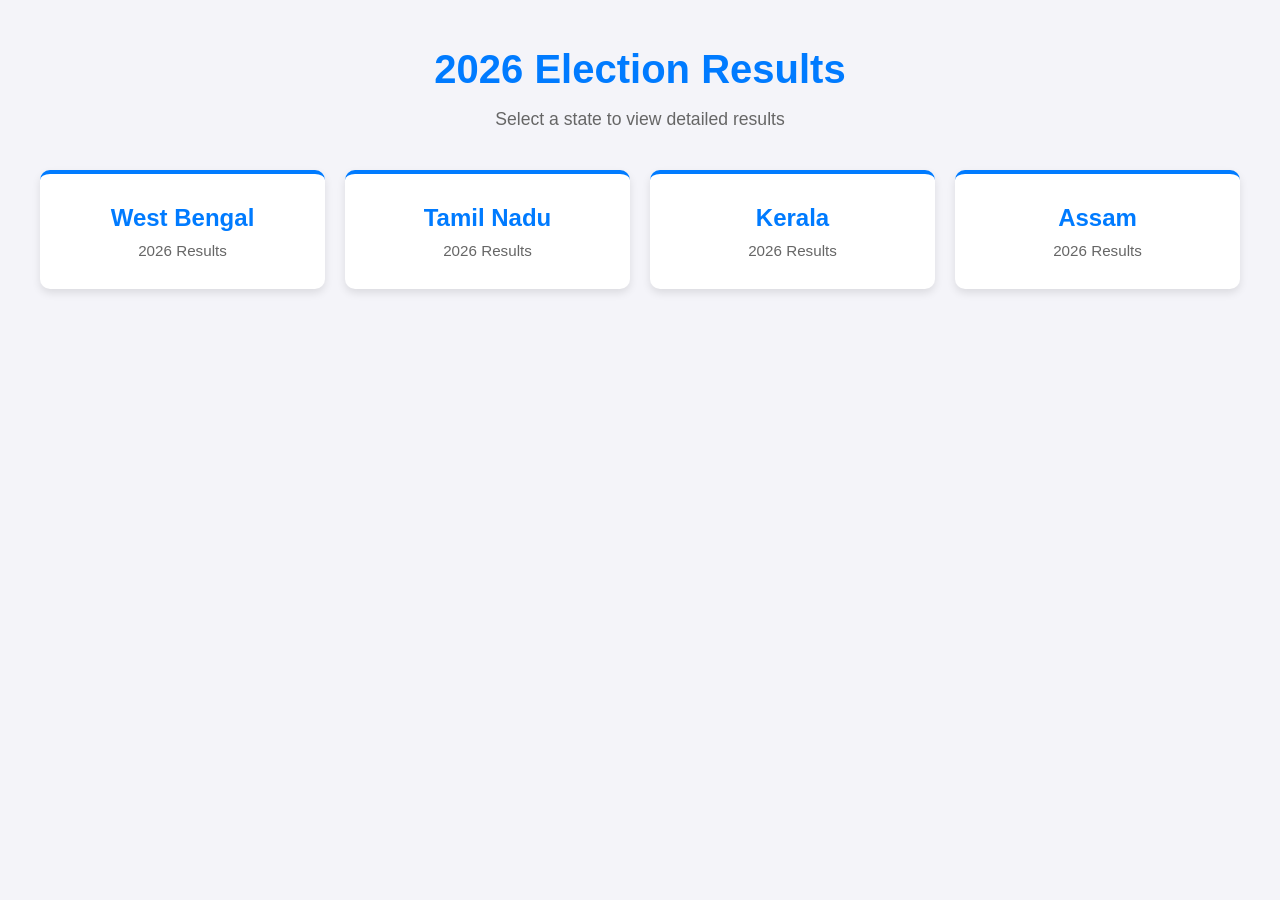
<file: index.html>
<!DOCTYPE html>
<html lang="en">

<head>
    <meta charset="UTF-8">
    <meta name="viewport" content="width=device-width, initial-scale=1.0">
    <title>2026 Election Results</title>
    <link rel="stylesheet" href="styles.css">
</head>

<body>
    <div class="container">
        <h1>2026 Election Results</h1>
        <p class="subtitle">Select a state to view detailed results</p>
        <div class="states-grid">
            <a href="./2026-WestBengal.html" class="state-card">
                <h2>West Bengal</h2>
                <p>2026 Results</p>
            </a>
            <a href="./2026-TamilNadu.html" class="state-card">
                <h2>Tamil Nadu</h2>
                <p>2026 Results</p>
            </a>
            <a href="./2026-Kerala.html" class="state-card">
                <h2>Kerala</h2>
                <p>2026 Results</p>
            </a>
            <a href="./2026-Assam.html" class="state-card">
                <h2>Assam</h2>
                <p>2026 Results</p>
            </a>
        </div>
    </div>
</body>

</html>
</file>
<file: styles.css>
body {
            font-family: 'Poppins', sans-serif;
            background-color: #f4f4f9;
            margin: 0;
            padding: 20px;
            text-align: center;
        }

        h3 {
            color: #333;
        }

        table {
            width: 90%;
            margin: 20px auto;
            border-collapse: collapse;
            background: white;
            box-shadow: 0px 4px 8px rgba(0, 0, 0, 0.1);
            border-radius: 10px;
            overflow: hidden;
        }

        th,
        td {
            padding: 12px;
            text-align: center;
            border-bottom: 1px solid #ddd;
        }

        th {
            background: #007BFF;
            color: white;
        }

        tr:nth-child(even) {
            background-color: #f2f2f2;
        }

        select {
            padding: 8px;
            border-radius: 5px;
            border: 1px solid #ccc;
            margin: 10px;
        }

        .container {
            max-width: 1200px;
            margin: 0 auto;
        }

        h1 {
            color: #007BFF;
            font-size: 2.5rem;
            margin-bottom: 10px;
        }

        .subtitle {
            color: #666;
            font-size: 1.1rem;
            margin-bottom: 40px;
        }

        .states-grid {
            display: grid;
            grid-template-columns: repeat(auto-fit, minmax(250px, 1fr));
            gap: 20px;
            margin-bottom: 40px;
        }

        .state-card {
            background: white;
            padding: 30px;
            border-radius: 10px;
            box-shadow: 0px 4px 8px rgba(0, 0, 0, 0.1);
            text-decoration: none;
            color: #333;
            transition: all 0.3s ease;
            text-align: center;
            border-top: 4px solid #007BFF;
        }

        .state-card:hover {
            transform: translateY(-5px);
            box-shadow: 0px 8px 16px rgba(0, 0, 0, 0.2);
            background: #f8f9fa;
        }

        .state-card h2 {
            margin: 0 0 10px 0;
            color: #007BFF;
            font-size: 1.5rem;
        }

        .state-card p {
            margin: 0;
            color: #666;
            font-size: 0.95rem;
        }
</file>
